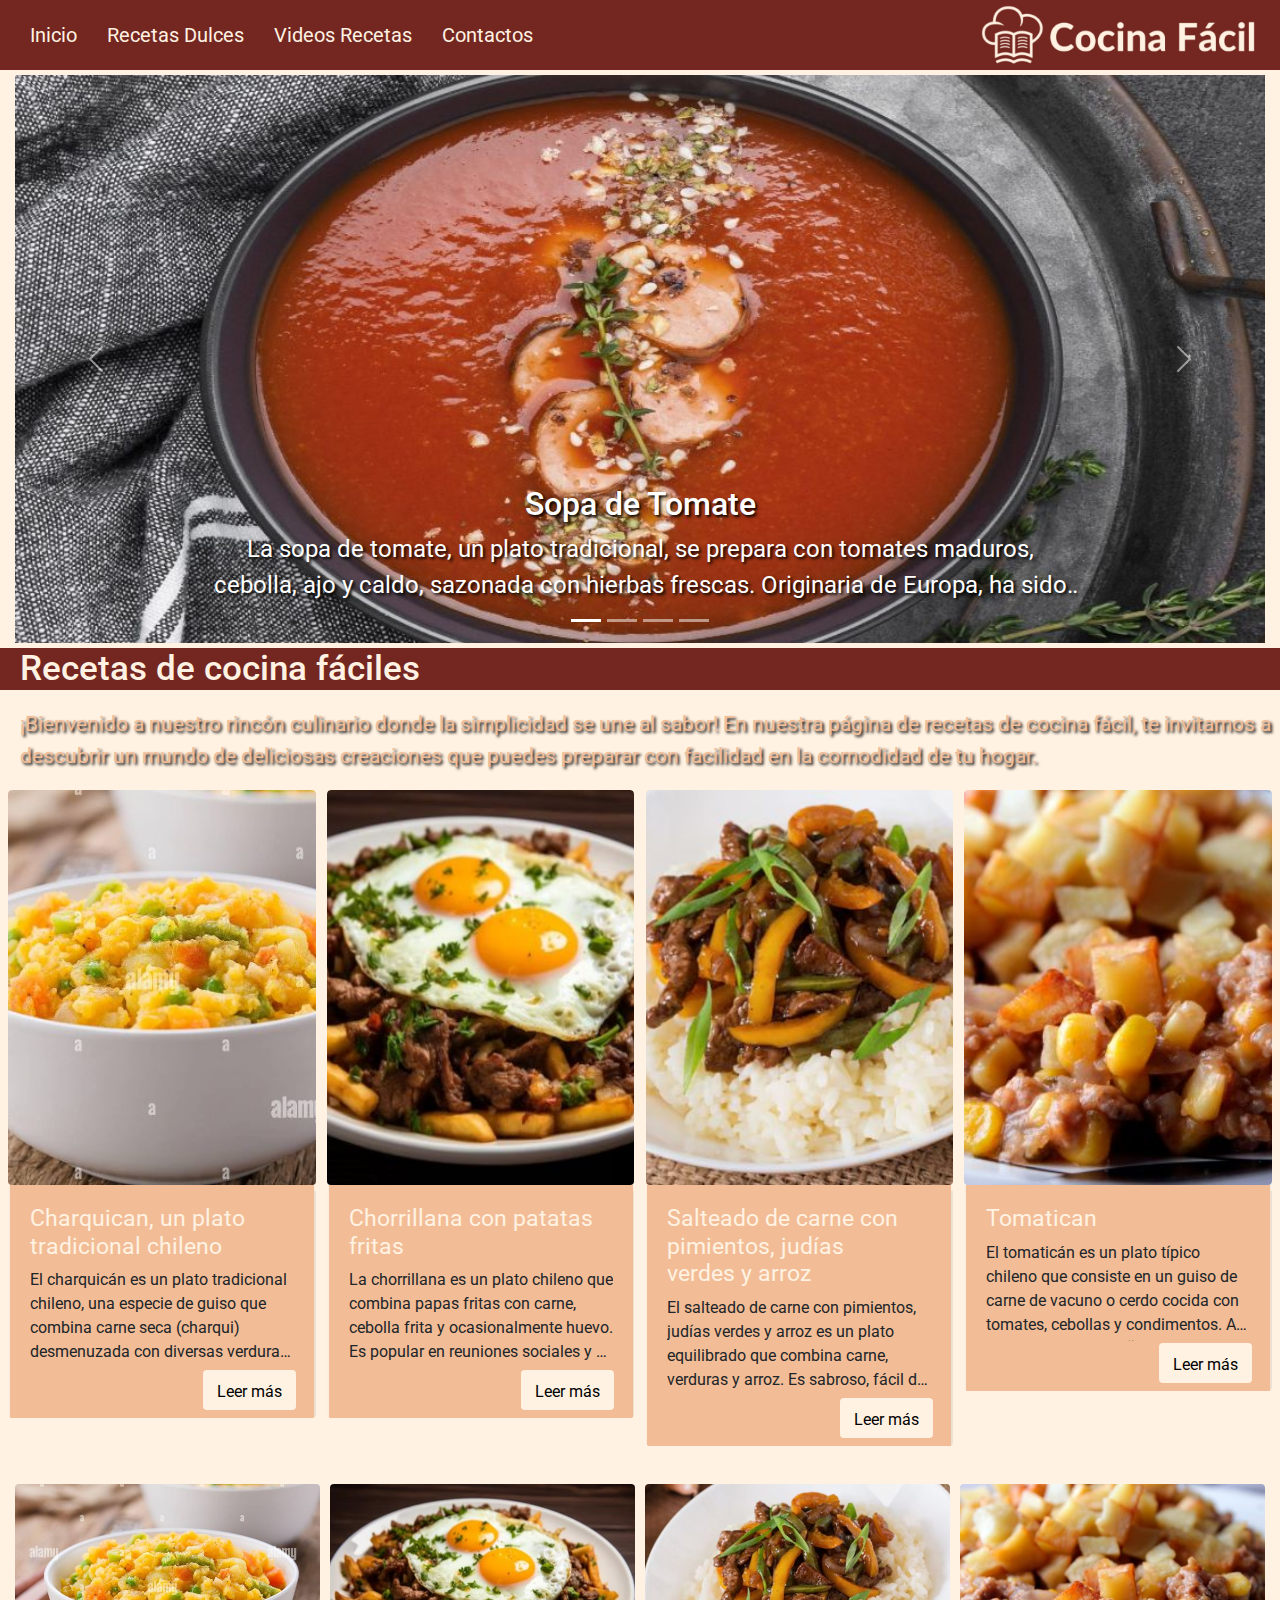
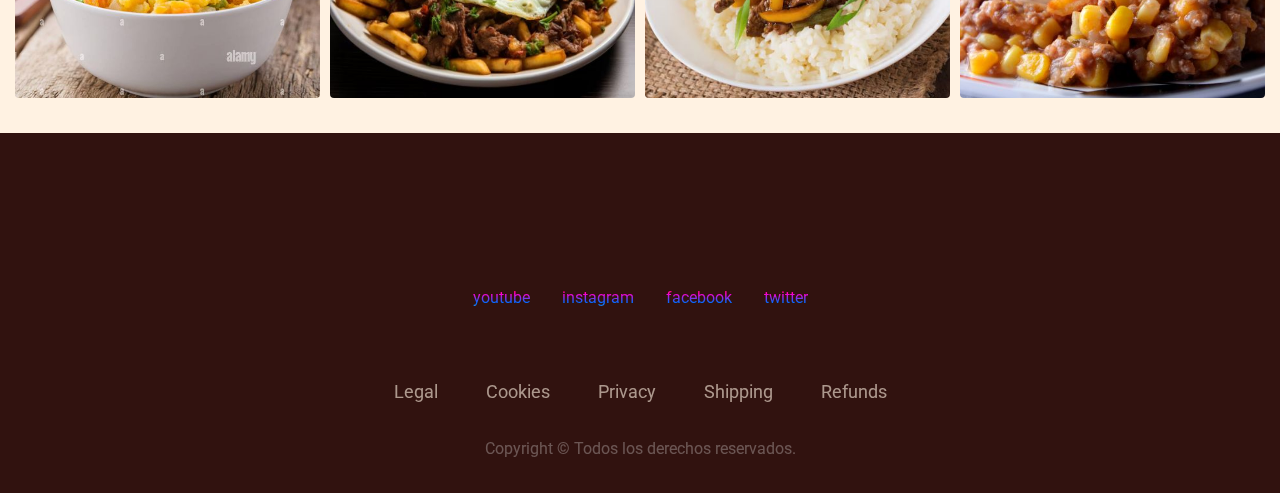
<file: index.html>
<!DOCTYPE html>
<html lang="es">
<head>
    <meta charset="UTF-8">
    <meta name="viewport" content="width=device-width, initial-scale=1.0">
    <meta name="description" content="Encuentra recetas simples y sabrosas para cada momento. Desde platillos caseros hasta dulces irresistibles. ¡Inspírate y sorprende en la cocina hoy mismo!">
    <title>Cocina facil</title>
    <link rel="shortcut icon" href="./img/favicon.png" type="image/x-icon">
    <link href="https://cdn.jsdelivr.net/npm/bootstrap@5.3.3/dist/css/bootstrap.min.css" rel="stylesheet" integrity="sha384-QWTKZyjpPEjISv5WaRU9OFeRpok6YctnYmDr5pNlyT2bRjXh0JMhjY6hW+ALEwIH" crossorigin="anonymous">
    <link href="https://unpkg.com/aos@2.3.1/dist/aos.css" rel="stylesheet">
    <link rel="stylesheet" href="https://cdnjs.cloudflare.com/ajax/libs/font-awesome/6.5.2/css/all.min.css" integrity="sha512-SnH5WK+bZxgPHs44uWIX+LLJAJ9/2PkPKZ5QiAj6Ta86w+fsb2TkcmfRyVX3pBnMFcV7oQPJkl9QevSCWr3W6A==" crossorigin="anonymous" referrerpolicy="no-referrer" />
    <link rel="stylesheet" href="css/styles.css">
</head>
<body>
    <header class="encabezado">
        <nav class="navegador">
            <div>
            <i class="icono-menu fa-solid fa-bars"></i>
            <ul class="navegador-links">
                <li class="navegador-link"><a href="./index.html">Inicio <i class="fa-solid fa-house"></i></a></li>
                <li class="navegador-link"><a href="./pages/recetas-dulces.html">Recetas Dulces <i class="fa-solid fa-cookie-bite"></i></a></li>
                <li class="navegador-link"><a href="./pages/video-recetas.html">Videos Recetas <i class="fa-solid fa-film"></i></a></li>
                <li class="navegador-link"><a href="./pages/cocina-facil-contactos.html">Contactos <i class="fa-solid fa-address-book"></i></a></li>
            </ul>
            <img src="./img/logo cocina facil-fotor.png" class="titulo" alt="logo">
            </div>
          </nav>
        <section id="carouselExampleCaptions" class="carousel-recetas carousel slide">
          <div class="carousel-indicators">
            <button type="button" data-bs-target="#carouselExampleCaptions" data-bs-slide-to="0" class="active" aria-current="true" aria-label="Slide 1"></button>
            <button type="button" data-bs-target="#carouselExampleCaptions" data-bs-slide-to="1" aria-label="Slide 2"></button>
            <button type="button" data-bs-target="#carouselExampleCaptions" data-bs-slide-to="2" aria-label="Slide 3"></button>
            <button type="button" data-bs-target="#carouselExampleCaptions" data-bs-slide-to="3" aria-label="Slide 4"></button>
          </div>
          <div class="carousel-inner">
            <div class="carousel-item active">
              <img src="./carousel/assortment-with-delicious-local-food-dish.jpg" class="d-block w-100" alt="Sopa de Tomate">
              <div class="carousel-caption d-none d-md-block">
                <h5>Sopa de Tomate</h5>
                <p>La sopa de tomate, un plato tradicional, se prepara con tomates maduros, cebolla, ajo y caldo, sazonada con hierbas frescas. Originaria de Europa, ha sido adaptada en todo el mundo con ingredientes locales.</p>
              </div>
            </div>
            <div class="carousel-item">
              <img src="./carousel/high-protein-pasta-meal-close-up-detail.jpg" class="d-block w-100" alt="Pasta Alfredo">
              <div class="carousel-caption d-none d-md-block">
                <h5>Pasta Alfredo</h5>
                <p>La pasta Alfredo es un plato italiano con pasta en salsa cremosa de mantequilla, queso parmesano y a veces crema. Se sazona y se mezcla con la pasta caliente. Es famoso por su sabor rico y es una opción reconfortante y popular.</p>
              </div>
            </div>
            <div class="carousel-item">
              <img src="./carousel/ensalada-cesar-vista-superior-plato-ovalado-tenedor-cuchillo-sobre-fondo-rojo-oscuro_140725-124359-fotor-20240424154122.jpg" class="d-block w-100" alt="Ensalada César">
              <div class="carousel-caption d-none d-md-block">
                <h5>Ensalada César</h5>
                <p>La ensalada César es una opción popular en restaurantes de todo el mundo. Hecha con lechuga romana, crutones, queso parmesano y aderezo César, ofrece una mezcla deliciosa de sabores y texturas. Originada en México, se ha convertido en un clásico de la cocina internacional.</p>
              </div>
            </div>
            <div class="carousel-item">
              <img src="./carousel/colorful-tasty-hummus-with-ingredients.jpg" class="d-block w-100" alt="Hummus Casero">
              <div class="carousel-caption d-none d-md-block">
                <h5>Hummus Casero</h5>
                <p>El hummus casero es una pasta de garbanzos, tahini, jugo de limón, ajo y aceite de oliva, condimentada con sal y comino. Es un aperitivo popular en la cocina mediterránea y del Medio Oriente, perfecto con pan de pita o verduras frescas. Su receta se puede personalizar según gustos.</p>
              </div>
            </div>
          </div>
          <button class="carousel-control-prev" type="button" data-bs-target="#carouselExampleCaptions" data-bs-slide="prev">
            <span class="carousel-control-prev-icon" aria-hidden="true"></span>
            <span class="visually-hidden">Previous</span>
          </button>
          <button class="carousel-control-next" type="button" data-bs-target="#carouselExampleCaptions" data-bs-slide="next">
            <span class="carousel-control-next-icon" aria-hidden="true"></span>
            <span class="visually-hidden">Next</span>
          </button>
      </section>     
    </header>
    <main class="main-content">  
      <div class="titulo-cajas">
        <h1>Recetas de cocina fáciles</h1>  
      </div> 
      <p class="parrafo1">¡Bienvenido a nuestro rincón culinario donde la simplicidad se une al sabor! En nuestra página de recetas de cocina fácil, te invitamos a descubrir un mundo de deliciosas creaciones que puedes preparar con facilidad en la comodidad de tu hogar.</p>
        <section class="cajas">
            <article class="caja">
                <img class="caja-img" src="./img/Charquican, un plato tradicional chileno.jpg" alt="Charquican, un plato tradicional chileno">
              <div>
                <h4 class="caja-titulo">Charquican, un plato tradicional chileno</h4>
                <p>El charquicán es un plato tradicional chileno, una especie de guiso que combina carne seca (charqui) desmenuzada con diversas verduras como papas, zanahorias, cebolla y choclo (maíz). Se sazona con especias como comino y se sirve caliente, a menudo acompañado de arroz.</p>
                <button class="caja-boton">Leer más</button>
              </div>
            </article>
            <article class="caja">
                <img class="caja-img" src="./img/chorrillana-patatas-fritas.jpg" alt="Chorrillana patatas fritas">
              <div>
                <h4 class="caja-titulo">Chorrillana con patatas fritas</h4>
                <p>La chorrillana es un plato chileno que combina papas fritas con carne, cebolla frita y ocasionalmente huevo. Es popular en reuniones sociales y su origen se atribuye a un restaurante llamado "El Chorrillano" en Valparaíso, Chile.</p>
                <button class="caja-boton">Leer más</button>
              </div>
            </article>
            <article class="caja">
                <img class="caja-img" src="./img/salteado-carne-pimientos-judias-verdes-arroz.jpg" alt="Salteado carne pimientos judias verdes arroz">
              <div>
                <h4 class="caja-titulo">Salteado de carne con pimientos, judías verdes y arroz</h4>
                <p>El salteado de carne con pimientos, judías verdes y arroz es un plato equilibrado que combina carne, verduras y arroz. Es sabroso, fácil de preparar y se puede personalizar según los gustos personales.</p>
                <button class="caja-boton">Leer más</button>
               </div>
            </article>
            <article class="caja">
                <img class="caja-img" src="./img/Tomatican.jpg" alt="Tomatican">
              <div>
                <h4 class="caja-titulo">Tomatican</h4>
                <p>El tomaticán es un plato típico chileno que consiste en un guiso de carne de vacuno o cerdo cocida con tomates, cebollas y condimentos. A menudo se acompaña de papas cocidas y se sirve caliente. Es una comida reconfortante y sabrosa que refleja la tradición culinaria de Chile.</p>
                <button class="caja-boton">Leer más</button>
              </div>
            </article>
        </section>
    </main>
    <aside>
    <div class="opciones row justify-content-around">
        <div class="opciones-opcion col-11 col-md-6 col-lg-6 col-xl-3">
          <img src="./img/Charquican, un plato tradicional chileno.jpg" alt="Imagen 1" class="img-fluid">
        </div>
        <div class="opciones-opcion col-11 col-md-6 col-lg-6 col-xl-3">
          <img src="./img/chorrillana-patatas-fritas.jpg" alt="Imagen 2" class="img-fluid">
        </div>
        <div class="opciones-opcion col-11 col-md-6 col-lg-6 col-xl-3">
          <img src="./img/salteado-carne-pimientos-judias-verdes-arroz.jpg" alt="Imagen 3" class="img-fluid">
        </div>
        <div class="opciones-opcion col-11 col-md-6 col-lg-6 col-xl-3">
          <img src="./img/Tomatican.jpg" alt="Imagen 4" class="img-fluid">
        </div>
      </div>
    </aside>
        <footer>
          <img src="./img/logo cocina facil-fotor.png" alt="logo" class="logo" data-aos="zoom-in" data-aos-offset="100">
          <div class="social-icons-container">
              <a href="" class="social-icon fa-brands fa-youtube"> youtube</a>
              <a href="" class="social-icon fa-brands fa-instagram"> instagram</a>
              <a href="" class="social-icon fa-brands fa-facebook"> facebook</a>
              <a href="" class= "social-icon fa-brands fa-twitter"> twitter</a>
          </div> 
          <ul class="footer-menu-container">
              <li class="menu-item">Legal</li>
              <li class="menu-item">Cookies</li>
              <li class="menu-item">Privacy</li>
              <li class="menu-item">Shipping</li>
              <li class="menu-item">Refunds</li>
          </ul>

          <span class="copyright">Copyright © Todos los derechos reservados.</span>
      </footer>
      <script src="https://unpkg.com/aos@2.3.1/dist/aos.js"></script>
      <script>
        AOS.init({
          duration: 1300,
          once:true,
        }
      );
      </script>
      <script src="https://cdn.jsdelivr.net/npm/bootstrap@5.3.3/dist/js/bootstrap.bundle.min.js" integrity="sha384-YvpcrYf0tY3lHB60NNkmXc5s9fDVZLESaAA55NDzOxhy9GkcIdslK1eN7N6jIeHz" crossorigin="anonymous"></script>
</body>
</html>
</file>
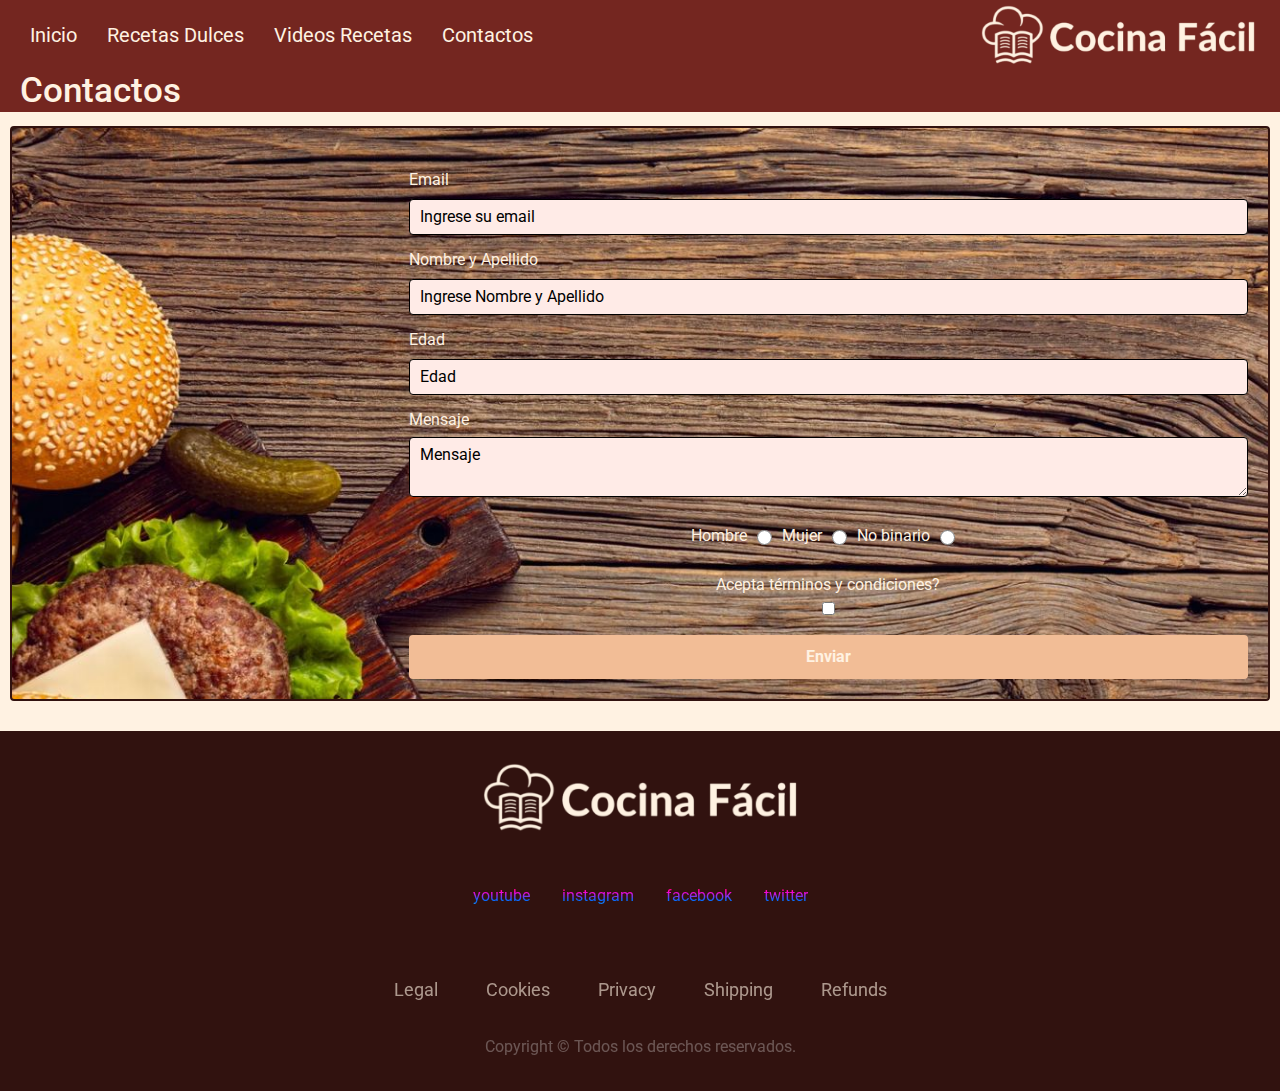
<file: pages/cocina-facil-contactos.html>
<!DOCTYPE html>
<html lang="es">
<head>
    <meta charset="UTF-8">
    <meta name="viewport" content="width=device-width, initial-scale=1.0">
    <meta name="description" content="¿Tienes preguntas sobre nuestras recetas o necesitas asistencia? Contáctanos para recibir ayuda personalizada. Estamos aquí para resolver tus dudas y ayudarte a cocinar con éxito.">
    <title>Cocina Facil Contactos</title>
    <link rel="shortcut icon" href="../img/favicon.png" type="image/x-icon">
    <link href="https://cdn.jsdelivr.net/npm/bootstrap@5.3.3/dist/css/bootstrap.min.css" rel="stylesheet" integrity="sha384-QWTKZyjpPEjISv5WaRU9OFeRpok6YctnYmDr5pNlyT2bRjXh0JMhjY6hW+ALEwIH" crossorigin="anonymous">
    <link href="https://unpkg.com/aos@2.3.1/dist/aos.css" rel="stylesheet">
    <link rel="stylesheet" href="https://cdnjs.cloudflare.com/ajax/libs/font-awesome/6.5.2/css/all.min.css" integrity="sha512-SnH5WK+bZxgPHs44uWIX+LLJAJ9/2PkPKZ5QiAj6Ta86w+fsb2TkcmfRyVX3pBnMFcV7oQPJkl9QevSCWr3W6A==" crossorigin="anonymous" referrerpolicy="no-referrer" />
    <link rel="stylesheet" href="../css/styles.css">
<body>
    <header class="encabezado">
        <nav class="navegador">
            <div>
            <i class="icono-menu fa-solid fa-bars"></i>
            <ul class="navegador-links">
                <li class="navegador-link"><a href="../index.html">Inicio <i class="fa-solid fa-house"></i></a></li>
                <li class="navegador-link"><a href="../pages/recetas-dulces.html">Recetas Dulces <i class="fa-solid fa-cookie-bite"></i></a></li>
                <li class="navegador-link"><a href="../pages/video-recetas.html">Videos Recetas <i class="fa-solid fa-film"></i></a></li>
                <li class="navegador-link"><a href="../pages/cocina-facil-contactos.html">Contactos <i class="fa-solid fa-address-book"></i></a></li>
            </ul>
            <img src="../img/logo cocina facil-fotor.png" class="titulo" alt="logo">
            </div>
          </nav>
    </header>
    <div class="titulo-cajas">
        <h1>Contactos</h1>  
    </div> 
    <main class="main-content-contactos">
        <div class="main-content-form">
        <div class="portada-form">        
        </div>
        <form class="form-contactos">
            <section class="form-contactos-grupo">
                <label class="form-contactos-grupo-label" for="email-usuario">Email</label>
                <input class="form-contactos-grupo-input" type="email" name="email-usuario" placeholder="Ingrese su email">
            </section>
            <section class="form-contactos-grupo">
                <label class="form-contactos-grupo-label" for="nombre-apellido">Nombre y Apellido</label>
                <input class="form-contactos-grupo-input" type="text" name="nombre-apellido" placeholder="Ingrese Nombre y Apellido">
            </section>
            <section class="form-contactos-grupo">
                <label class="form-contactos-grupo-label" for="edad">Edad</label>
                <input class="form-contactos-grupo-input"  type="number" name="edad" placeholder="Edad">
            </section>
            <section class=".form-contactos-grupo-mensaje">
                <label class="form-contactos-grupo-label" for="mensaje">Mensaje</label>
                <textarea class="form-contactos-grupo-input" name="mensaje" placeholder="Mensaje"></textarea>
            </section>
            <section class="form-contactos-grupo-genero">
                <label class="form-contactos-grupo-label" for="">Hombre</label>
                <input class="form-contactos-grupo-input" type="radio" name="sexo"> 
                <label class="form-contactos-grupo-label" for="">Mujer</label>
                <input class="form-contactos-grupo-input" type="radio" name="sexo"> 
                <label class="form-contactos-grupo-label" for="">No binario</label>
                <input class="form-contactos-grupo-input"  type="radio" name="sexo"> 
            </section>
            <section class="form-contactos-grupo-terminos">
                <label class="form-contactos-grupo-label" for="terminos">Acepta términos y condiciones?</label>
                <input class="form-contactos-grupo-input" type="checkbox" name="terminos">
            </section>
            <button class="form-contactos-boton" type="submit">Enviar</button>
        </form>
      </div>
    </main>
    <footer>
        <img src="../img/logo cocina facil-fotor.png" alt="logo" class="logo"  data-aos="zoom-in">
        <div class="social-icons-container">
            <a href="" class="social-icon fa-brands fa-youtube"> youtube</a>
            <a href="" class="social-icon fa-brands fa-instagram"> instagram</a>
            <a href="" class="social-icon fa-brands fa-facebook"> facebook</a>
            <a href="" class= "social-icon fa-brands fa-twitter"> twitter</a>
        </div> 
        <ul class="footer-menu-container">
            <li class="menu-item">Legal</li>
            <li class="menu-item">Cookies</li>
            <li class="menu-item">Privacy</li>
            <li class="menu-item">Shipping</li>
            <li class="menu-item">Refunds</li>
        </ul>

        <span class="copyright">Copyright © Todos los derechos reservados.</span>
    </footer>
    <script src="https://unpkg.com/aos@2.3.1/dist/aos.js"></script>
    <script>
        AOS.init({
          duration: 1300,
          once:true,
        }
    );
      </script>
    <script src="https://cdn.jsdelivr.net/npm/bootstrap@5.3.3/dist/js/bootstrap.bundle.min.js" integrity="sha384-YvpcrYf0tY3lHB60NNkmXc5s9fDVZLESaAA55NDzOxhy9GkcIdslK1eN7N6jIeHz" crossorigin="anonymous"></script>
</body>
</html>
</file>
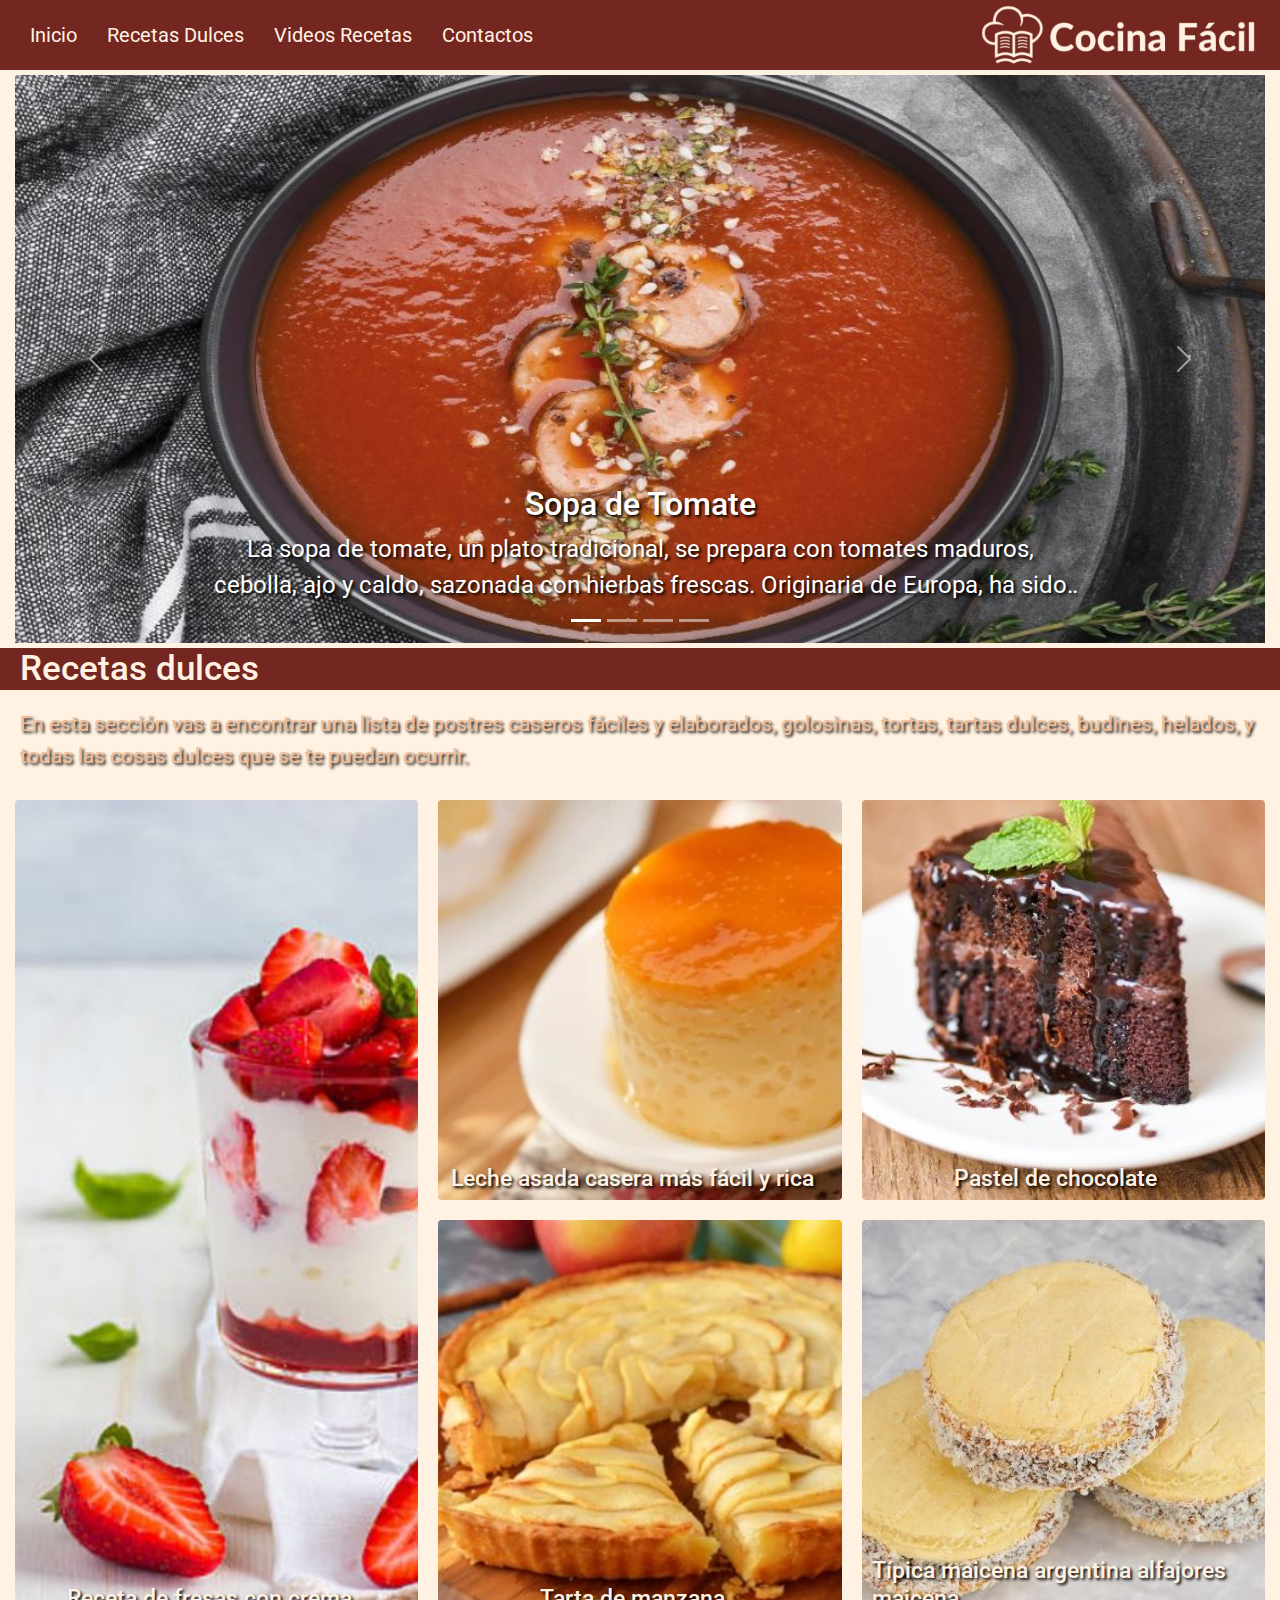
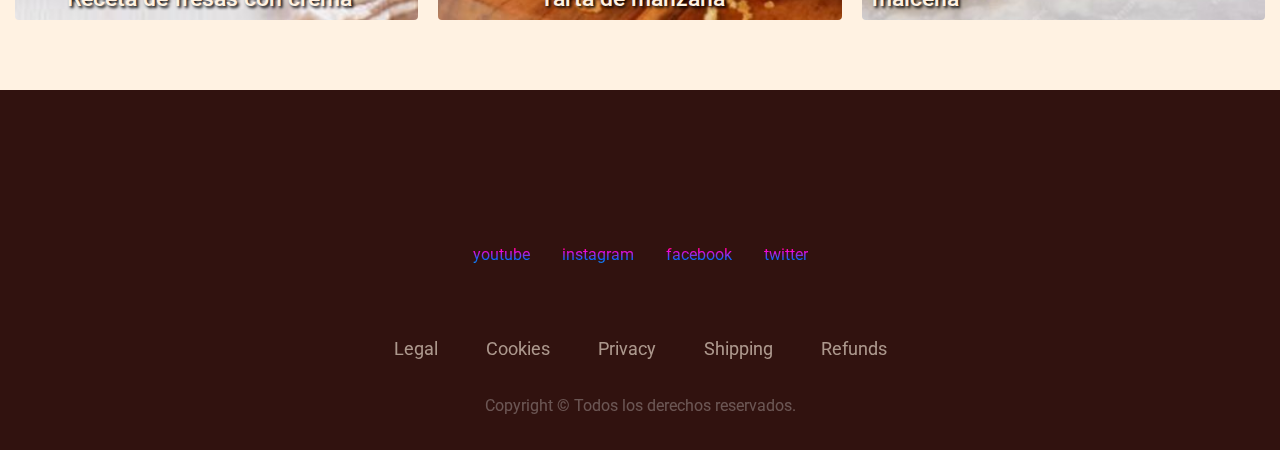
<file: pages/recetas-dulces.html>
<!DOCTYPE html>
<html lang="es">
<head>
    <meta charset="UTF-8">
    <meta name="viewport" content="width=device-width, initial-scale=1.0">
    <meta name="description" content="¡Déjate tentar con nuestras recetas de dulces irresistibles! Desde postres clásicos hasta creaciones innovadoras, encuentra inspiración para endulzar tu vida en la cocina.">
    <title>Recetas Dulces</title>
    <link rel="shortcut icon" href="../img/favicon.png" type="image/x-icon">
    <link href="https://cdn.jsdelivr.net/npm/bootstrap@5.3.3/dist/css/bootstrap.min.css" rel="stylesheet" integrity="sha384-QWTKZyjpPEjISv5WaRU9OFeRpok6YctnYmDr5pNlyT2bRjXh0JMhjY6hW+ALEwIH" crossorigin="anonymous">
    <link href="https://unpkg.com/aos@2.3.1/dist/aos.css" rel="stylesheet">
    <link rel="stylesheet" href="https://cdnjs.cloudflare.com/ajax/libs/font-awesome/6.5.2/css/all.min.css" integrity="sha512-SnH5WK+bZxgPHs44uWIX+LLJAJ9/2PkPKZ5QiAj6Ta86w+fsb2TkcmfRyVX3pBnMFcV7oQPJkl9QevSCWr3W6A==" crossorigin="anonymous" referrerpolicy="no-referrer" />
    <link rel="stylesheet" href="../css/styles.css">
</head>
<body>
    <header class="encabezado">
        <nav class="navegador">
            <div>
            <i class="icono-menu fa-solid fa-bars"></i>
            <ul class="navegador-links">
                <li class="navegador-link"><a href="../index.html">Inicio <i class="fa-solid fa-house"></i></a></li>
                <li class="navegador-link"><a href="../pages/recetas-dulces.html">Recetas Dulces <i class="fa-solid fa-cookie-bite"></i></a></li>
                <li class="navegador-link"><a href="../pages/video-recetas.html">Videos Recetas <i class="fa-solid fa-film"></i></a></li>
                <li class="navegador-link"><a href="../pages/cocina-facil-contactos.html">Contactos <i class="fa-solid fa-address-book"></i></a></li>
            </ul>
            <img src="../img/logo cocina facil-fotor.png" class="titulo" alt="logo">
            </div>
          </nav>
        <section id="carouselExampleCaptions" class="carousel-recetas carousel slide">
            <div class="carousel-indicators">
              <button type="button" data-bs-target="#carouselExampleCaptions" data-bs-slide-to="0" class="active" aria-current="true" aria-label="Slide 1"></button>
              <button type="button" data-bs-target="#carouselExampleCaptions" data-bs-slide-to="1" aria-label="Slide 2"></button>
              <button type="button" data-bs-target="#carouselExampleCaptions" data-bs-slide-to="2" aria-label="Slide 3"></button>
              <button type="button" data-bs-target="#carouselExampleCaptions" data-bs-slide-to="3" aria-label="Slide 4"></button>
            </div>
            <div class="carousel-inner">
              <div class="carousel-item active">
                <img src="../carousel/assortment-with-delicious-local-food-dish.jpg" class="d-block w-100" alt="Sopa de Tomate">
                <div class="carousel-caption d-none d-md-block">
                  <h5>Sopa de Tomate</h5>
                  <p>La sopa de tomate, un plato tradicional, se prepara con tomates maduros, cebolla, ajo y caldo, sazonada con hierbas frescas. Originaria de Europa, ha sido adaptada en todo el mundo con ingredientes locales.</p>
                </div>
              </div>
              <div class="carousel-item">
                <img src="../carousel/high-protein-pasta-meal-close-up-detail.jpg" class="d-block w-100" alt="Pasta Alfredo">
                <div class="carousel-caption d-none d-md-block">
                  <h5>Pasta Alfredo</h5>
                  <p>La pasta Alfredo es un plato italiano con pasta en salsa cremosa de mantequilla, queso parmesano y a veces crema. Se sazona y se mezcla con la pasta caliente. Es famoso por su sabor rico y es una opción reconfortante y popular.</p>
                </div>
              </div>
              <div class="carousel-item">
                <img src="../carousel/ensalada-cesar-vista-superior-plato-ovalado-tenedor-cuchillo-sobre-fondo-rojo-oscuro_140725-124359-fotor-20240424154122.jpg" class="d-block w-100" alt="Ensalada César">
                <div class="carousel-caption d-none d-md-block">
                  <h5>Ensalada César</h5>
                  <p>La ensalada César es una opción popular en restaurantes de todo el mundo. Hecha con lechuga romana, crutones, queso parmesano y aderezo César, ofrece una mezcla deliciosa de sabores y texturas. Originada en México, se ha convertido en un clásico de la cocina internacional.</p>
                </div>
              </div>
              <div class="carousel-item">
                <img src="../carousel/colorful-tasty-hummus-with-ingredients.jpg" class="d-block w-100" alt="Hummus Casero">
                <div class="carousel-caption d-none d-md-block">
                  <h5>Hummus Casero</h5>
                  <p>El hummus casero es una pasta de garbanzos, tahini, jugo de limón, ajo y aceite de oliva, condimentada con sal y comino. Es un aperitivo popular en la cocina mediterránea y del Medio Oriente, perfecto con pan de pita o verduras frescas. Su receta se puede personalizar según gustos.</p>
                </div>
              </div>
            </div>
            <button class="carousel-control-prev" type="button" data-bs-target="#carouselExampleCaptions" data-bs-slide="prev">
              <span class="carousel-control-prev-icon" aria-hidden="true"></span>
              <span class="visually-hidden">Previous</span>
            </button>
            <button class="carousel-control-next" type="button" data-bs-target="#carouselExampleCaptions" data-bs-slide="next">
              <span class="carousel-control-next-icon" aria-hidden="true"></span>
              <span class="visually-hidden">Next</span>
            </button>
        </section>  
    </header>
    <main>
        <div class="titulo-cajas">
            <h1>Recetas dulces</h1>  
          </div> 
        <p class="parrafo1">En esta sección vas a encontrar una lista de postres caseros fáciles y elaborados, golosinas, tortas, tartas dulces, budines, helados, y todas las cosas dulces que se te puedan ocurrir.</p>
        <section class="galeria">
            <article class="img1">
                <img src="../img/Receta de fresas con crema.jpg" alt="Receta de fresas con crema">
                <h4>Receta de fresas con crema</h4>
            </article>
            <article class="img2">
                <img src="../img/Leche asada casera más fácil y rica.jpg" alt="Leche asada casera más fácil y rica">
                <h4>Leche asada casera más fácil y rica</h4>
            </article>
            <article class="img3">
                <img src="../img/Pastel de chocolate.jpg" alt="Pastel de chocolate">
                <h4>Pastel de chocolate</h4>
            </article>
            <article class="img4">
                <img src="../img/Tarta de manzana.jpg" alt="Tarta de manzana">
                <h4>Tarta de manzana</h4>
            </article>
            <article class="img5">
                <img src="../img/Típica maicena argentina alfajores maicena.jpg" alt="Típica maicena argentina alfajores maicena">
                <h4>Típica maicena argentina alfajores maicena</h4>
            </article>
        </section>
    </main>
    <aside>
    </aside>
    <footer>
        <img src="../img/logo cocina facil-fotor.png" alt="logo" class="logo" data-aos="zoom-in">
        <div class="social-icons-container">
            <a href="" class="social-icon fa-brands fa-youtube"> youtube</a>
            <a href="" class="social-icon fa-brands fa-instagram"> instagram</a>
            <a href="" class="social-icon fa-brands fa-facebook"> facebook</a>
            <a href="" class= "social-icon fa-brands fa-twitter"> twitter</a>
        </div> 
        <ul class="footer-menu-container">
            <li class="menu-item">Legal</li>
            <li class="menu-item">Cookies</li>
            <li class="menu-item">Privacy</li>
            <li class="menu-item">Shipping</li>
            <li class="menu-item">Refunds</li>
        </ul>

        <span class="copyright">Copyright © Todos los derechos reservados.</span>
    </footer>
    <script src="https://unpkg.com/aos@2.3.1/dist/aos.js"></script>
    <script>
      AOS.init({
        duration: 1300,
        once:true,
      }
    );
    </script>
    <script src="https://cdn.jsdelivr.net/npm/bootstrap@5.3.3/dist/js/bootstrap.bundle.min.js" integrity="sha384-YvpcrYf0tY3lHB60NNkmXc5s9fDVZLESaAA55NDzOxhy9GkcIdslK1eN7N6jIeHz" crossorigin="anonymous"></script>
</body>
</html>
</file>
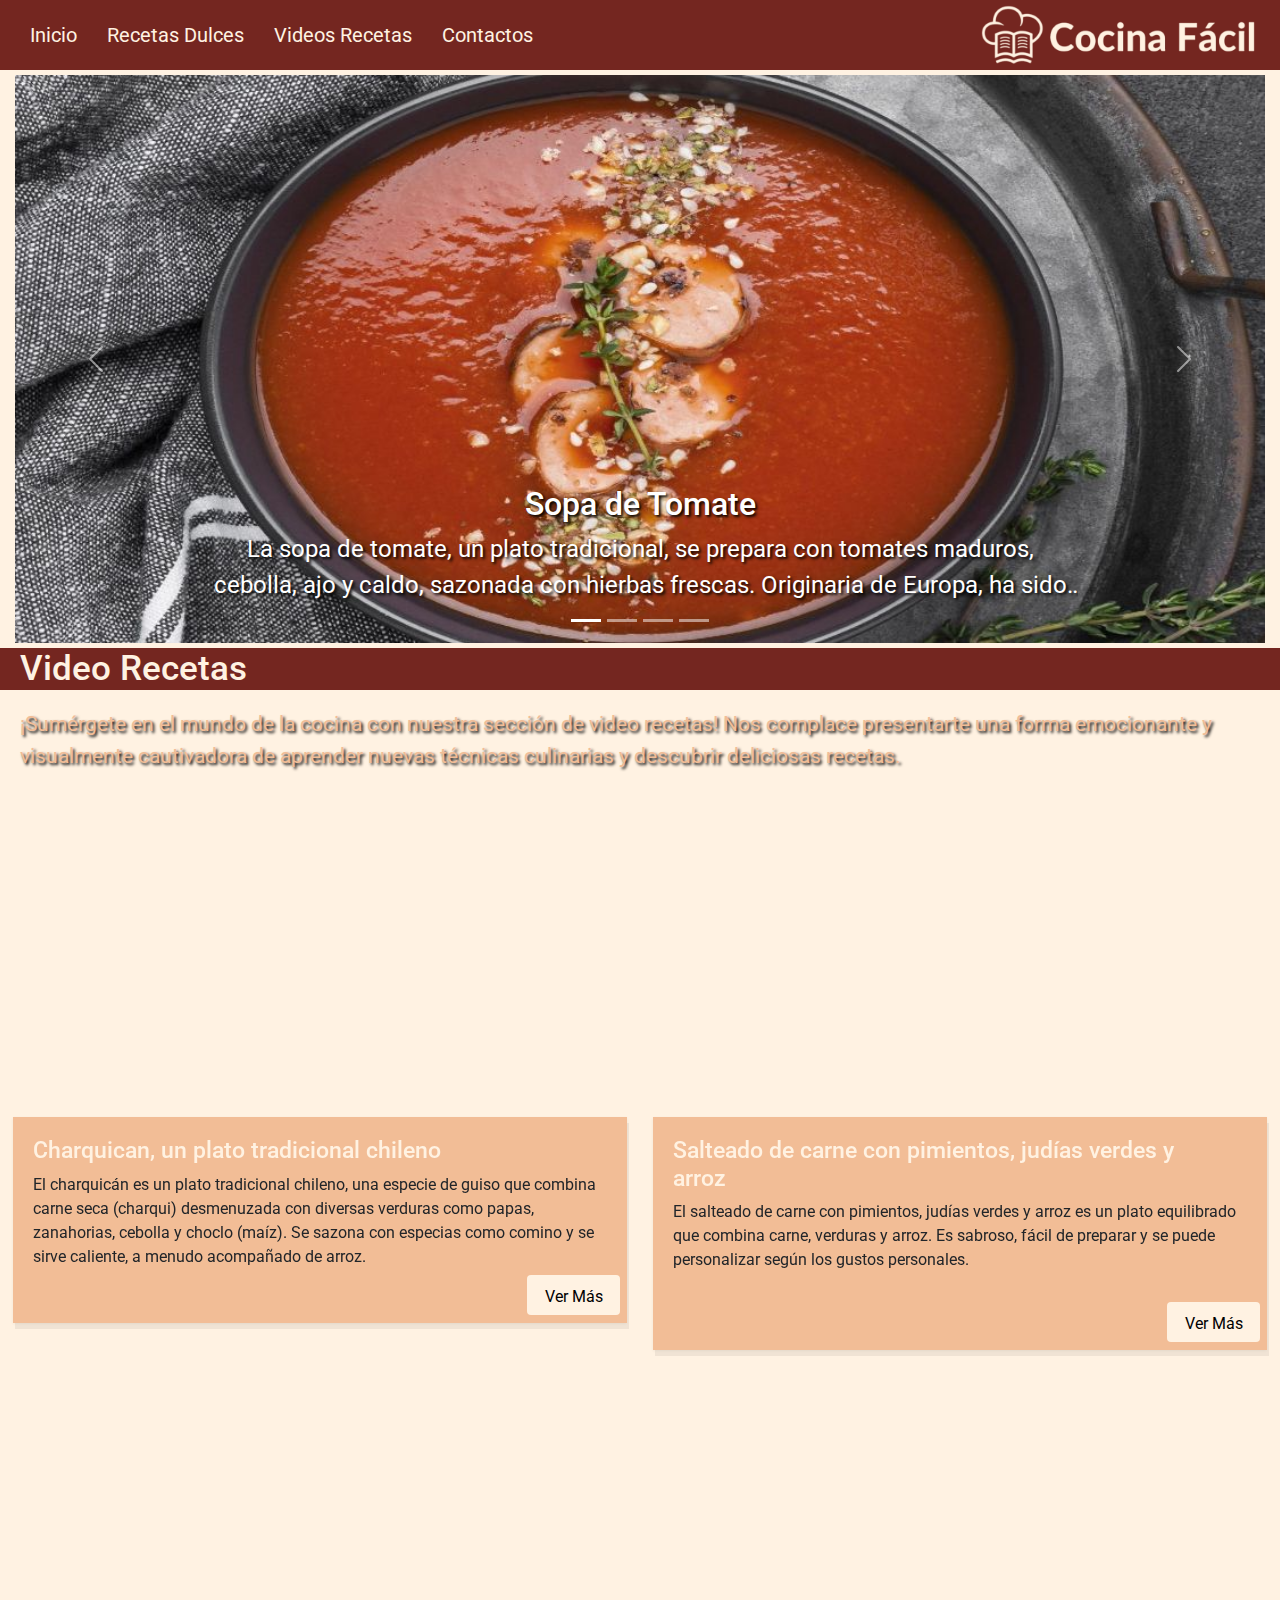
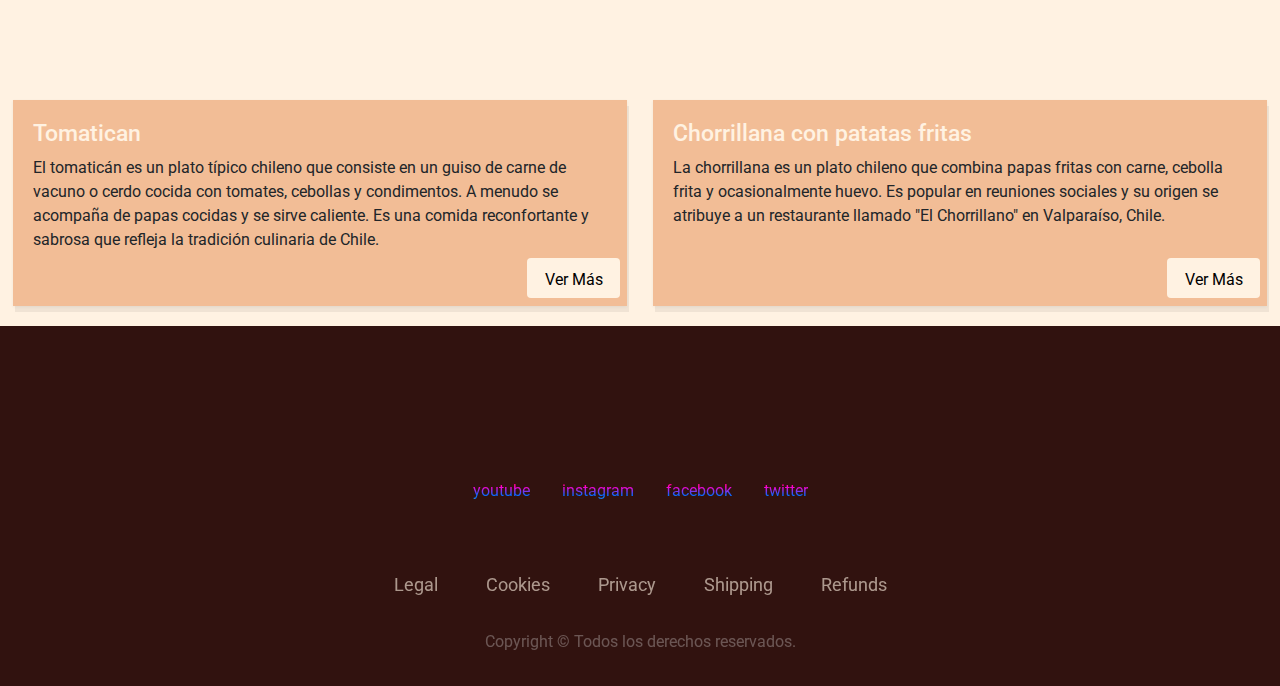
<file: pages/video-recetas.html>
<!DOCTYPE html>
<html lang="es">
<head>
    <meta charset="UTF-8">
    <meta name="viewport" content="width=device-width, initial-scale=1.0">
    <meta name="description" content="Explora nuestra colección de videos de recetas para aprender a preparar platos deliciosos de manera visual y entretenida. Desde recetas clásicas hasta nuevas creaciones, encuentra inspiración en cada video.">
    <title>Videos Recetas</title>
    <link rel="shortcut icon" href="../img/favicon.png" type="image/x-icon">
    <link href="https://cdn.jsdelivr.net/npm/bootstrap@5.3.3/dist/css/bootstrap.min.css" rel="stylesheet" integrity="sha384-QWTKZyjpPEjISv5WaRU9OFeRpok6YctnYmDr5pNlyT2bRjXh0JMhjY6hW+ALEwIH" crossorigin="anonymous">
    <link href="https://unpkg.com/aos@2.3.1/dist/aos.css" rel="stylesheet">
    <link rel="stylesheet" href="https://cdnjs.cloudflare.com/ajax/libs/font-awesome/6.5.2/css/all.min.css" integrity="sha512-SnH5WK+bZxgPHs44uWIX+LLJAJ9/2PkPKZ5QiAj6Ta86w+fsb2TkcmfRyVX3pBnMFcV7oQPJkl9QevSCWr3W6A==" crossorigin="anonymous" referrerpolicy="no-referrer" />
    <link rel="stylesheet" href="../css/styles.css">
</head>
<body>
    <header class="encabezado">
        <nav class="navegador">
            <div>
            <i class="icono-menu fa-solid fa-bars"></i>
            <ul class="navegador-links">
                <li class="navegador-link"><a href="../index.html">Inicio <i class="fa-solid fa-house"></i></a></li>
                <li class="navegador-link"><a href="../pages/recetas-dulces.html">Recetas Dulces <i class="fa-solid fa-cookie-bite"></i></a></li>
                <li class="navegador-link"><a href="../pages/video-recetas.html">Videos Recetas <i class="fa-solid fa-film"></i></a></li>
                <li class="navegador-link"><a href="../pages/cocina-facil-contactos.html">Contactos <i class="fa-solid fa-address-book"></i></a></li>
            </ul>
            <img src="../img/logo cocina facil-fotor.png" class="titulo" alt="logo cocina facil">
            </div>
          </nav>
        <section id="carouselExampleCaptions" class="carousel-recetas carousel slide">
            <div class="carousel-indicators">
              <button type="button" data-bs-target="#carouselExampleCaptions" data-bs-slide-to="0" class="active" aria-current="true" aria-label="Slide 1"></button>
              <button type="button" data-bs-target="#carouselExampleCaptions" data-bs-slide-to="1" aria-label="Slide 2"></button>
              <button type="button" data-bs-target="#carouselExampleCaptions" data-bs-slide-to="2" aria-label="Slide 3"></button>
              <button type="button" data-bs-target="#carouselExampleCaptions" data-bs-slide-to="3" aria-label="Slide 4"></button>
            </div>
            <div class="carousel-inner">
              <div class="carousel-item active">
                <img src="../carousel/assortment-with-delicious-local-food-dish.jpg" class="d-block w-100" alt="Sopa de Tomate">
                <div class="carousel-caption d-none d-md-block">
                  <h5>Sopa de Tomate</h5>
                  <p>La sopa de tomate, un plato tradicional, se prepara con tomates maduros, cebolla, ajo y caldo, sazonada con hierbas frescas. Originaria de Europa, ha sido adaptada en todo el mundo con ingredientes locales.</p>
                </div>
              </div>
              <div class="carousel-item">
                <img src="../carousel/high-protein-pasta-meal-close-up-detail.jpg" class="d-block w-100" alt="Pasta Alfredo">
                <div class="carousel-caption d-none d-md-block">
                  <h5>Pasta Alfredo</h5>
                  <p>La pasta Alfredo es un plato italiano con pasta en salsa cremosa de mantequilla, queso parmesano y a veces crema. Se sazona y se mezcla con la pasta caliente. Es famoso por su sabor rico y es una opción reconfortante y popular.</p>
                </div>
              </div>
              <div class="carousel-item">
                <img src="../carousel/ensalada-cesar-vista-superior-plato-ovalado-tenedor-cuchillo-sobre-fondo-rojo-oscuro_140725-124359-fotor-20240424154122.jpg" class="d-block w-100" alt="Ensalada César">
                <div class="carousel-caption d-none d-md-block">
                  <h5>Ensalada César</h5>
                  <p>La ensalada César es una opción popular en restaurantes de todo el mundo. Hecha con lechuga romana, crutones, queso parmesano y aderezo César, ofrece una mezcla deliciosa de sabores y texturas. Originada en México, se ha convertido en un clásico de la cocina internacional.</p>
                </div>
              </div>
              <div class="carousel-item">
                <img src="../carousel/colorful-tasty-hummus-with-ingredients.jpg" class="d-block w-100" alt="Hummus Casero">
                <div class="carousel-caption d-none d-md-block">
                  <h5>Hummus Casero</h5>
                  <p>El hummus casero es una pasta de garbanzos, tahini, jugo de limón, ajo y aceite de oliva, condimentada con sal y comino. Es un aperitivo popular en la cocina mediterránea y del Medio Oriente, perfecto con pan de pita o verduras frescas. Su receta se puede personalizar según gustos.</p>
                </div>
              </div>
            </div>
            <button class="carousel-control-prev" type="button" data-bs-target="#carouselExampleCaptions" data-bs-slide="prev">
              <span class="carousel-control-prev-icon" aria-hidden="true"></span>
              <span class="visually-hidden">Previous</span>
            </button>
            <button class="carousel-control-next" type="button" data-bs-target="#carouselExampleCaptions" data-bs-slide="next">
              <span class="carousel-control-next-icon" aria-hidden="true"></span>
              <span class="visually-hidden">Next</span>
            </button>
        </section>  
    </header>
    <main class="main-content">
        <div class="titulo-cajas">
            <h1>Video Recetas</h1>  
          </div> 
        <p class="parrafo1">¡Sumérgete en el mundo de la cocina con nuestra sección de video recetas! Nos complace presentarte una forma emocionante y visualmente cautivadora de aprender nuevas técnicas culinarias y descubrir deliciosas recetas.</p>
        <section class="cajas-video">
            <article class="caja-video">
                <iframe src="https://www.youtube.com/embed/qelHvmvw0tU?si=qH0lnmTkTUj_g8gD" title="YouTube video player" frameborder="0" allow="accelerometer; autoplay; clipboard-write; encrypted-media; gyroscope; picture-in-picture; web-share" allowfullscreen></iframe>
                <div>
                <h4>Charquican, un plato tradicional chileno</h4>
                <p>El charquicán es un plato tradicional chileno, una especie de guiso que combina carne seca (charqui) desmenuzada con diversas verduras como papas, zanahorias, cebolla y choclo (maíz). Se sazona con especias como comino y se sirve caliente, a menudo acompañado de arroz.</p>
                <button class="caja-boton-video">Ver Más</button>
                </div>
            </article>

            <article class="caja-video">
                <iframe src="https://www.youtube.com/embed/udPReL8Nk1g?si=LaCxvX6c7-RuDiB9" title="YouTube video player" frameborder="0" allow="accelerometer; autoplay; clipboard-write; encrypted-media; gyroscope; picture-in-picture; web-share" allowfullscreen></iframe>
                <div>
                <h4>Salteado de carne con pimientos, judías verdes y arroz</h4>
                <p>El salteado de carne con pimientos, judías verdes y arroz es un plato equilibrado que combina carne, verduras y arroz. Es sabroso, fácil de preparar y se puede personalizar según los gustos personales.</p>
                <button class="caja-boton-video">Ver Más</button>
                </div>
            </article>

            <article class="caja-video">
                <iframe src="https://www.youtube.com/embed/E81mmgKFbZ4?si=3dOGW1-xazFba5Ux" title="YouTube video player" frameborder="0" allow="accelerometer; autoplay; clipboard-write; encrypted-media; gyroscope; picture-in-picture; web-share" allowfullscreen></iframe>
                <div>
                <h4>Tomatican</h4>
                <p>El tomaticán es un plato típico chileno que consiste en un guiso de carne de vacuno o cerdo cocida con tomates, cebollas y condimentos. A menudo se acompaña de papas cocidas y se sirve caliente. Es una comida reconfortante y sabrosa que refleja la tradición culinaria de Chile.</p>
                <button class="caja-boton-video">Ver Más</button>
                </div>
            </article>

            <article class="caja-video">
                <iframe src="https://www.youtube.com/embed/YTLOD64OF-Y?si=EdU7Men3q6TpeD2k" title="YouTube video player" frameborder="0" allow="accelerometer; autoplay; clipboard-write; encrypted-media; gyroscope; picture-in-picture; web-share" allowfullscreen></iframe>
                <div>
                <h4>Chorrillana con patatas fritas</h4>
                <p>La chorrillana es un plato chileno que combina papas fritas con carne, cebolla frita y ocasionalmente huevo. Es popular en reuniones sociales y su origen se atribuye a un restaurante llamado "El Chorrillano" en Valparaíso, Chile.</p>
                <button class="caja-boton-video">Ver Más</button>
                </div>
            </article>
        </section>
    </main>
    <aside>
    </aside>
    <footer>
        <img src="../img/logo cocina facil-fotor.png" alt="logo" class="logo" data-aos="zoom-in">
        <div class="social-icons-container">
            <a href="" class="social-icon fa-brands fa-youtube"> youtube</a>
            <a href="" class="social-icon fa-brands fa-instagram"> instagram</a>
            <a href="" class="social-icon fa-brands fa-facebook"> facebook</a>
            <a href="" class= "social-icon fa-brands fa-twitter"> twitter</a>
        </div> 
        <ul class="footer-menu-container">
            <li class="menu-item">Legal</li>
            <li class="menu-item">Cookies</li>
            <li class="menu-item">Privacy</li>
            <li class="menu-item">Shipping</li>
            <li class="menu-item">Refunds</li>
        </ul>

        <span class="copyright">Copyright © Todos los derechos reservados.</span>
    </footer>
    <script src="https://unpkg.com/aos@2.3.1/dist/aos.js"></script>
    <script>
      AOS.init({
        duration: 1300,
        once:true,
      }
    );
    </script>
    <script src="https://cdn.jsdelivr.net/npm/bootstrap@5.3.3/dist/js/bootstrap.bundle.min.js" integrity="sha384-YvpcrYf0tY3lHB60NNkmXc5s9fDVZLESaAA55NDzOxhy9GkcIdslK1eN7N6jIeHz" crossorigin="anonymous"></script>
</body>
</html>
</file>
<file: css/styles.css>
@import url("https://fonts.googleapis.com/css2?family=Roboto:ital,wght@0,100;0,300;0,400;0,500;0,700;0,900;1,100;1,300;1,400;1,500;1,700;1,900&display=swap");
* {
  margin: 0;
  padding: 0;
  box-sizing: border-box;
  font-family: "Roboto", "arial";
}

.caja-boton-video, .caja-boton {
  width: 93px;
  height: 40px;
  background-color: #fff2e2;
  color: black;
  border: 0px;
  padding: 10px;
  border-radius: 4px;
  position: absolute;
  bottom: 8px;
  right: 20px;
  transition: 0.5s;
}
.caja-boton-video:hover, .caja-boton:hover {
  background-color: #742620;
  width: 100px;
}

.cajas-video, .cajas {
  max-width: 1440px;
  margin: auto;
  display: flex;
  flex-wrap: wrap;
  justify-content: space-evenly;
  align-items: self-start;
  position: relative;
}

.caja {
  width: 24%;
  position: relative;
  display: flex;
  flex-direction: column;
  border-radius: 4px;
  align-items: center;
  margin: 3px;
  overflow: hidden;
}

body {
  background-color: #fff2e2;
  max-width: 100%;
}

.navegador {
  background-color: #742620;
  position: sticky;
  top: 0px;
  z-index: 2;
}
.navegador div {
  background-color: #742620;
  padding: 0px 25px 0px 25px;
  margin: auto;
  max-width: 1440px;
  display: flex;
  justify-content: space-between;
  flex-wrap: wrap;
  align-items: center;
}
@media (max-width: 556px) {
  .navegador {
    height: 80px;
  }
}
.navegador .icono-menu {
  color: #fff2e2;
  font-size: 40px;
  padding: 20px 5px;
  max-width: 20%;
  display: none;
}
.navegador .icono-menu:hover + .navegador-links {
  left: 0;
}
@media (max-width: 768px) {
  .navegador .icono-menu {
    display: block;
  }
}

.navegador-links {
  max-width: 69%;
  padding: 0px;
  display: flex;
  flex-wrap: wrap;
  gap: 20px;
  align-items: center;
  margin: 0px;
}
@media (max-width: 942px) {
  .navegador-links {
    max-width: 66%;
  }
}
@media (max-width: 768px) {
  .navegador-links {
    position: absolute;
    top: 0;
    left: -300px;
    width: 300px;
    background-color: #31120f;
    height: 100vh;
    flex-direction: column;
    transition: 0.5s;
  }
  .navegador-links:hover {
    left: 0px;
  }
}

.navegador-link {
  list-style: none;
}
.navegador-link a {
  display: block;
  padding: 20px 5px;
  color: #fff2e2;
  text-decoration: none;
  font-size: 20px;
}
.navegador-link a:hover {
  color: #000000;
}

.titulo {
  max-width: 31%;
  max-height: 60px;
  transition: width 0.5s ease;
}
@media (max-width: 942px) {
  .titulo {
    max-width: 34%;
  }
}
@media (max-width: 768px) {
  .titulo {
    max-width: 47%;
  }
}
@media (max-width: 556px) {
  .titulo {
    max-width: 76%;
  }
}
@media (max-width: 367px) {
  .titulo {
    max-width: 78%;
  }
}

.carousel-recetas {
  max-width: 1440px;
  margin: auto;
  padding: 5px 15px 5px 15px;
}

.carousel-item h5 {
  font-size: 32px;
  text-shadow: 2px 2px 3px black;
}
.carousel-item p {
  font-size: 24px;
  text-shadow: 2px 2px 3px black;
  overflow: hidden;
  margin-bottom: 0px;
  text-overflow: ellipsis;
  -webkit-line-clamp: 2;
  -webkit-box-orient: vertical;
  display: -webkit-box;
}

.carousel-indicators {
  z-index: 1;
}

.titulo-cajas {
  width: 100%;
  background: #742620;
  margin-bottom: 4px;
}

h1 {
  padding: 0px 0px 0px 20px;
  max-width: 1440px;
  margin: auto;
}

@media (max-width: 1024px) {
  .caja {
    width: 32%;
  }
}
@media (max-width: 768px) {
  .caja {
    width: 48%;
  }
}
@media (max-width: 556px) {
  .caja {
    width: 94%;
  }
}
.caja div {
  box-shadow: 0 2px 6px rgba(0, 0, 0, 0.0588235294), 0 1px 3px rgba(0, 0, 0, 0.0588235294);
  padding: 20px;
  box-shadow: 2px 6px rgba(0, 0, 0, 0.0588235294), 0 1px 3px rgba(0, 0, 0, 0.0588235294);
  background-color: #f2bd96;
  width: 99%;
}
.caja div p {
  height: 100px;
  overflow: hidden;
  margin-bottom: 30px;
  border-radius: 4px;
  text-overflow: ellipsis;
  -webkit-line-clamp: 4;
  -webkit-box-orient: vertical;
  display: -webkit-box;
}

.parrafo1 {
  max-width: 1440px;
  margin: auto;
  font-size: 21px;
  color: #f2bd96;
  text-align: start;
  padding: 15px 0px 15px 20px;
  text-shadow: 2px 2px 3px black;
}
@media (max-width: 992px) {
  .parrafo1 {
    padding: 18px;
  }
}
@media (max-width: 556px) {
  .parrafo1 {
    padding: 7px;
    font-size: 16px;
  }
}

.caja-titulo {
  font-weight: normal;
  overflow: hidden;
}

.caja-img {
  width: 100%;
  aspect-ratio: 7/9;
  object-fit: cover;
  border-radius: 4px;
  transition: 0.5s;
}
.caja-img:hover {
  transform: scale(1.06);
}

h1 {
  font-size: 35px;
  color: #fff2e2;
  text-align: start;
}
@media (max-width: 556px) {
  h1 {
    padding: 0px 15px;
    font-size: 29px;
  }
}
@media (max-width: 367px) {
  h1 {
    font-size: 22px;
  }
}

h4 {
  font-size: 23px;
  color: #fff2e2;
  padding: 0px 15px 0px 0px;
  z-index: 1;
}
@media (max-width: 768px) {
  h4 {
    font-size: 26px;
    padding: 8px 0px;
  }
}
@media (max-width: 556px) {
  h4 {
    font-size: 21px;
    padding: 0px;
  }
}

.caja-video {
  width: 50%;
  position: relative;
  display: flex;
  flex-direction: column;
  border-radius: 4px;
  align-items: center;
  padding-left: 10px;
  padding-top: 20px;
  padding-right: 10px;
  margin-bottom: 20px;
}
@media (max-width: 992px) {
  .caja-video {
    width: 100%;
  }
}
.caja-video div {
  box-shadow: 0 2px 6px rgba(0, 0, 0, 0.0588235294), 0 1px 3px rgba(0, 0, 0, 0.0588235294);
  padding: 20px;
  box-shadow: 2px 6px rgba(0, 0, 0, 0.0588235294), 0 1px 3px rgba(0, 0, 0, 0.0588235294);
  background-color: #f2bd96;
  width: 99%;
}
.caja-video div p {
  height: 100px;
  overflow: hidden;
  margin-bottom: 30px;
  border-radius: 4px;
  text-overflow: ellipsis;
  -webkit-line-clamp: 4;
  -webkit-box-orient: vertical;
  display: -webkit-box;
}
.caja-video iframe {
  width: 100%;
  aspect-ratio: 10/5;
  object-fit: cover;
  border-radius: 4px;
}

.galeria {
  max-width: 1440px;
  margin: auto;
  padding: 23px 15px 60px 15px;
  display: grid;
  gap: 20px;
  grid-template-columns: repeat(3, 1fr);
  grid-template-rows: repeat(2, 400px);
  grid-template-areas: "img1 img2 img3" "img1 img4 img5";
}
@media (max-width: 992px) {
  .galeria {
    grid-template-rows: repeat(3, 300px);
    grid-template-areas: "img1 img2 img2" "img1 img3 img3" "img4 img4 img5";
  }
}
@media (max-width: 768px) {
  .galeria {
    grid-template-rows: repeat(5, 400px);
    grid-template-areas: "img1 img1 img1" "img2 img2 img2" "img3 img3 img3" "img4 img4 img4" "img5 img5 img5";
  }
}
@media (max-width: 556px) {
  .galeria {
    grid-template-rows: repeat(5, 370px);
  }
}
@media (max-width: 367px) {
  .galeria {
    grid-template-rows: repeat(5, 300px);
  }
}
@media (max-width: 768px) {
  .galeria {
    padding: 10px;
  }
}

.img1 {
  grid-area: img1;
  position: relative;
  display: flex;
  flex-direction: column;
  justify-content: end;
  align-items: center;
  gap: 10px;
  padding: 10px;
  color: #fff2e2;
  text-shadow: 2px 2px 3px black;
  transition: 0.5s;
}
.img1:hover {
  transform: scale(1.06);
}
.img1 img {
  width: 100%;
  height: 100%;
  border-radius: 4px;
  object-fit: cover;
  position: absolute;
}
@media (max-width: 768px) {
  .img1 {
    padding: 0px;
    text-align: center;
    font-size: 13px;
  }
}
@media (max-width: 556px) {
  .img1 {
    padding: 0px;
    text-align: center;
    font-size: 8px;
  }
}

.img2 {
  grid-area: img2;
  position: relative;
  display: flex;
  flex-direction: column;
  justify-content: end;
  align-items: center;
  gap: 10px;
  padding: 10px;
  color: #fff2e2;
  text-shadow: 2px 2px 3px black;
  transition: 0.5s;
}
.img2:hover {
  transform: scale(1.06);
}
.img2 img {
  width: 100%;
  height: 100%;
  border-radius: 4px;
  object-fit: cover;
  position: absolute;
}
@media (max-width: 768px) {
  .img2 {
    padding: 0px;
    text-align: center;
    font-size: 13px;
  }
}
@media (max-width: 556px) {
  .img2 {
    padding: 0px;
    text-align: center;
    font-size: 8px;
  }
}

.img3 {
  grid-area: img3;
  position: relative;
  display: flex;
  flex-direction: column;
  justify-content: end;
  align-items: center;
  gap: 10px;
  padding: 10px;
  color: #fff2e2;
  text-shadow: 2px 2px 3px black;
  transition: 0.5s;
}
.img3:hover {
  transform: scale(1.06);
}
.img3 img {
  width: 100%;
  height: 100%;
  border-radius: 4px;
  object-fit: cover;
  position: absolute;
}
@media (max-width: 768px) {
  .img3 {
    padding: 0px;
    text-align: center;
    font-size: 13px;
  }
}
@media (max-width: 556px) {
  .img3 {
    padding: 0px;
    text-align: center;
    font-size: 8px;
  }
}

.img4 {
  grid-area: img4;
  position: relative;
  display: flex;
  flex-direction: column;
  justify-content: end;
  align-items: center;
  gap: 10px;
  padding: 10px;
  color: #fff2e2;
  text-shadow: 2px 2px 3px black;
  transition: 0.5s;
}
.img4:hover {
  transform: scale(1.06);
}
.img4 img {
  width: 100%;
  height: 100%;
  border-radius: 4px;
  object-fit: cover;
  position: absolute;
}
@media (max-width: 768px) {
  .img4 {
    padding: 0px;
    text-align: center;
    font-size: 13px;
  }
}
@media (max-width: 556px) {
  .img4 {
    padding: 0px;
    text-align: center;
    font-size: 8px;
  }
}

.img5 {
  grid-area: img5;
  position: relative;
  display: flex;
  flex-direction: column;
  justify-content: end;
  align-items: center;
  gap: 10px;
  padding: 10px;
  color: #fff2e2;
  text-shadow: 2px 2px 3px black;
  transition: 0.5s;
}
.img5:hover {
  transform: scale(1.06);
}
.img5 img {
  width: 100%;
  height: 100%;
  border-radius: 4px;
  object-fit: cover;
  position: absolute;
}
@media (max-width: 768px) {
  .img5 {
    padding: 0px;
    text-align: center;
    font-size: 13px;
  }
}
@media (max-width: 556px) {
  .img5 {
    padding: 0px;
    text-align: center;
    font-size: 8px;
  }
}

footer {
  width: 100%;
  padding: 2rem 8%;
  background-color: #31120f;
  display: flex;
  justify-content: center;
  align-items: center;
  flex-direction: column;
}

.logo {
  max-height: 69px;
  margin-bottom: 1rem;
}
@media (max-width: 367px) {
  .logo {
    max-width: 100%;
  }
}

.social-icons-container, .footer-menu-container {
  display: flex;
  justify-content: center;
  align-items: center;
  flex-wrap: wrap;
  margin-bottom: 1rem;
  padding: 20px 0px 20px 0px;
}

.social-icon {
  margin: 1rem;
  background: linear-gradient(#ff0202, #ff00d3, #0866ff, #249ef1);
  -webkit-background-clip: text;
  color: transparent;
  transition: 0.5s;
}
.social-icon:hover {
  transform: rotatey(360deg);
}

.footer-menu-container {
  list-style-type: none;
  color: #fff2e2;
  font-size: 18px;
  padding: 0px;
}

.menu-item {
  margin: 1rem 1.5rem;
  cursor: pointer;
  opacity: 0.6;
}

.menu-item:hover {
  opacity: 1;
}

.copyright {
  color: #f2f2f2;
  opacity: 0.3;
  text-align: center;
}

.main-content-contactos {
  padding: 10px;
}

.main-content-form {
  background-image: url(../img/ingredientes-hamburguesa-vista-superior-mesa-madera.jpg);
  background-size: cover;
  margin: auto;
  margin-bottom: 20px;
  max-width: 1440px;
  display: flex;
  justify-content: space-between;
  align-items: center;
  border-radius: 4px;
  border: 2px solid #31120f;
}
@media (max-width: 768px) {
  .main-content-form {
    background-image: url(../img/ingredientes-hamburguesa-vista-superior-mesa-madera_2.jpg);
  }
}

@media (max-width: 768px) {
  .main-content-form {
    flex-direction: column;
  }
}
.form-contactos {
  width: 70%;
  padding: 20px;
}
.form-contactos section {
  margin-bottom: 20px;
}
.form-contactos label {
  display: block;
  margin-bottom: 5px;
}
@media (max-width: 768px) {
  .form-contactos {
    width: 100%;
  }
}

.form-contactos-grupo {
  display: flex;
  flex-direction: column;
  height: 60px;
  gap: 2px;
  margin: 20px 0px;
}

.form-contactos-grupo-terminos {
  display: flex;
  flex-direction: column;
  align-items: center;
}

.form-contactos-grupo-mensaje {
  display: flex;
  flex-direction: column;
  height: 70px;
  gap: 9px;
  margin: 20px 0px;
}

.form-contactos-grupo-genero {
  display: flex;
  flex-direction: row;
  margin: 10px 0px;
  justify-content: center;
}
.form-contactos-grupo-genero input[type=radio] {
  width: 15px;
  height: 15px;
  margin: 6px 10px 0px 10px;
}
@media (max-width: 556px) {
  .form-contactos-grupo-genero {
    display: flex;
    flex-direction: column;
    align-items: center;
  }
}

.form-contactos-grupo-label {
  color: #fff2e2;
}

.form-contactos-grupo-input {
  width: 100%;
  background-color: #ffebe7;
  color: #31120f;
  border: 1px solid black;
  padding: 5px 10px;
  border-radius: 4px;
  transition: 0.5s;
  cursor: pointer;
}
.form-contactos-grupo-input:focus {
  border: 2px solid #31120f;
  outline: none;
}
.form-contactos-grupo-input[type=email]::placeholder, .form-contactos-grupo-input[type=text]::placeholder, .form-contactos-grupo-input[type=number]::placeholder, .form-contactos-grupo-input[placeholder=Mensaje]::placeholder {
  color: black;
}

.form-contactos-boton {
  width: 100%;
  background-color: #f2bd96;
  color: #fff2e2;
  font-weight: bold;
  border: none;
  border-radius: 4px;
  padding: 10px 20px;
  cursor: pointer;
}
.form-contactos-boton:hover {
  background-color: #31120f;
}

.portada-form {
  width: 30%;
  display: flex;
  justify-content: center;
  align-items: center;
  aspect-ratio: 8/10;
  object-fit: cover;
}
@media (max-width: 768px) {
  .portada-form {
    width: 100%;
    aspect-ratio: 10/5;
  }
}

.opciones {
  margin: auto;
  max-width: 1440px;
  padding: 30px 10px;
}

.opciones-opcion {
  padding: 5px;
  color: #fff2e2;
  text-align: center;
  border-radius: 4px;
}

.img-fluid {
  width: 100%;
  height: 100%;
  object-fit: cover;
  border-radius: 4px;
  transition: 0.5s;
}
.img-fluid:hover {
  transform: translate(4px, -4px);
}

/*# sourceMappingURL=styles.css.map */
</file>
